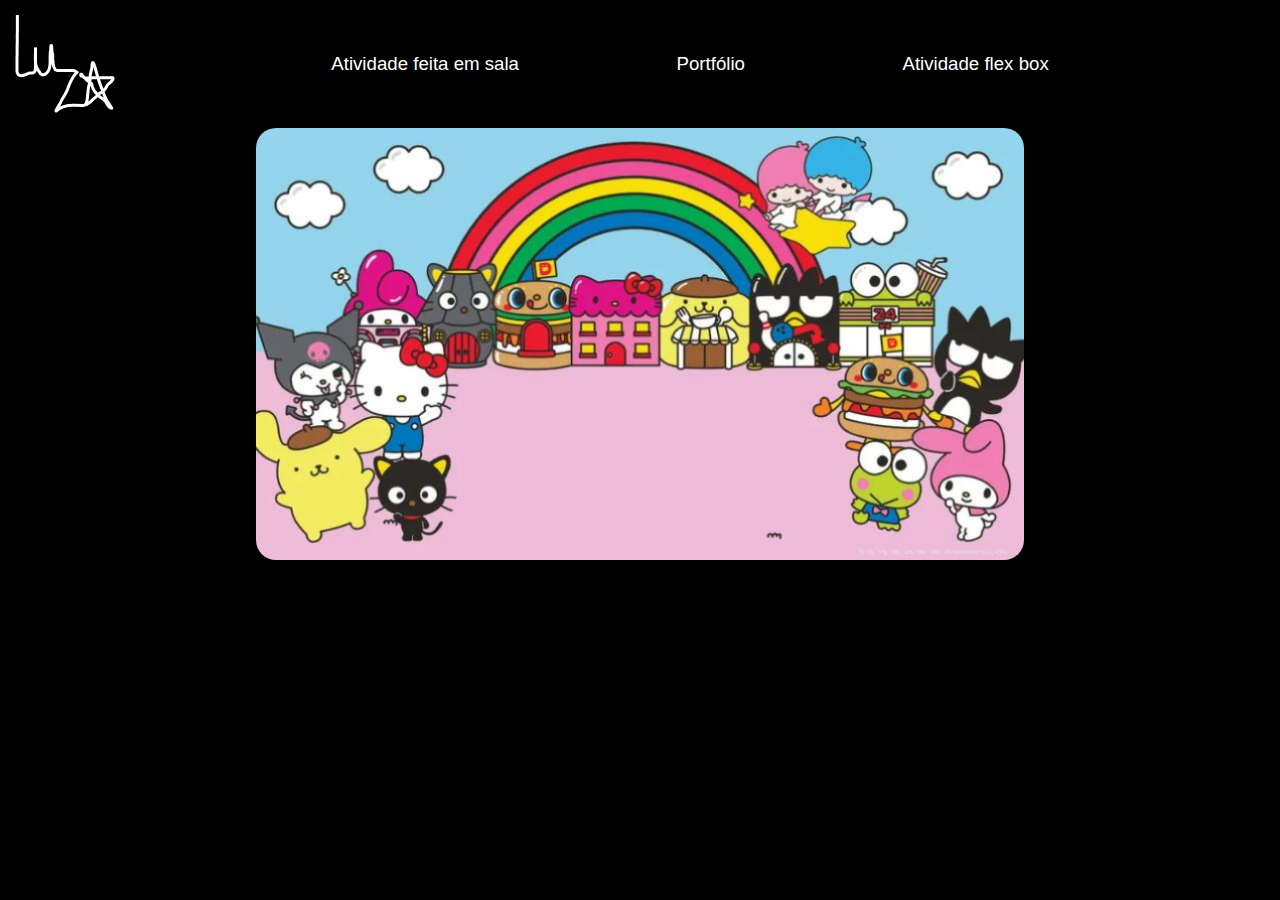
<file: index.html>
<!DOCTYPE html>
<html lang="pt-br">

<head>
    <meta charset="UTF-8">
    <meta name="viewport" content="width=device-width, initial-scale=1.0">
    <link rel="stylesheet" href="reset.css">
    <link rel="stylesheet" href="style.css">
    <title>Hospedeiro</title>
</head>

<body>
    <header>
        <img src="assinatura.png" alt="Minha assinatura">
        <ul>
            <li><a href="https://luzzzmiranda.github.io/frontend_2bimestre/culinariaVegana/" target="_blank">Atividade
                    feita
                    em sala</a></li>
            <li><a href="https://luzzzmiranda.github.io/frontend_2bimestre/portfolio/" target="_blank">Portfólio</a>
            </li>
            <li><a href="https://luzzzmiranda.github.io/frontend_2bimestre/flexbox/" target="_blank">Atividade flex
                    box</a>
            </li>
        </ul>
    </header>
    <img id="fundo" src="background.png" alt="imgFundo">
</body>

</html>
</file>
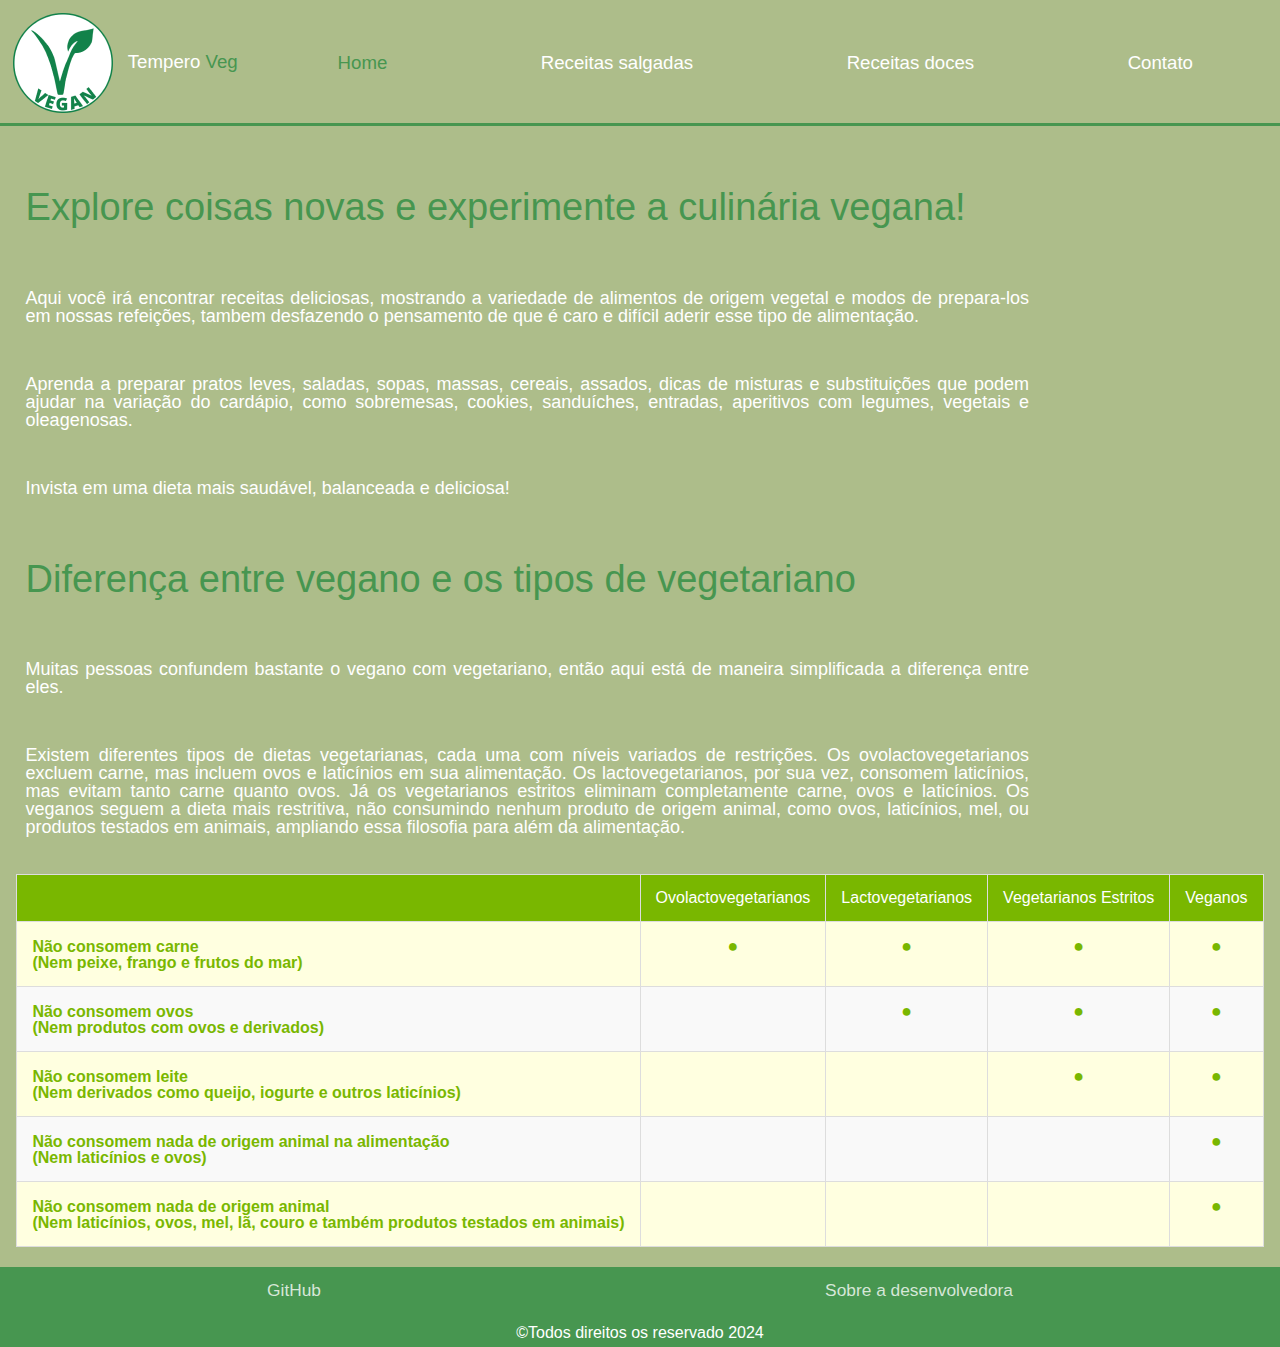
<file: culinariaVegana/index.html>
<!DOCTYPE html>
<html lang="pt-br">

<head>
    <meta charset="UTF-8">
    <meta name="viewport" content="width=device-width, initial-scale=1.0">
    <title>Tempero Veg</title>
    <link rel="icon" href="img/logo.png">
    <link rel="stylesheet" href="https://cdn.jsdelivr.net/npm/bootstrap-icons@1.11.3/font/bootstrap-icons.min.css">
    <link rel="stylesheet" href="css/reset.css">
    <link rel="stylesheet" href="css/cssheader.css">
    <link rel="stylesheet" href="css/cssmain.css">
    <link rel="stylesheet" href="css/cssfooter.css">
</head>

<body>
    <header class="header-bonito">
        <div class="div-logo-com-nome">
            <img src="img/logo.png" alt="Logo Tempero Veg">
            <h1>Tempero <span>Veg</span></h1>
        </div>
        <nav>
            <ul class="ul-nav-header">
                <li class="li-nav-header"><a href="index.html" class="ancora-header"><button
                            class="botao-ancora" id="aberto">Home</button></a></li>
                <li class="li-nav-header"><a href="receitas-salgadas.html" class="ancora-header"><button
                            class="botao-ancora">Receitas salgadas</button></a></li>
                <li class="li-nav-header"><a href="receitas-doce.html" class="ancora-header"><button
                            class="botao-ancora">Receitas doces</button></a></li>
                <li class="li-nav-header"><a href="contato.html" class="ancora-header"><button
                            class="botao-ancora">Contato</button></a></li>
            </ul>
        </nav>
    </header>
    <main>
        <section class="conteudo" id="home">
            <h2>Explore coisas novas e experimente a culinária vegana!</h2>
            <p>Aqui você irá encontrar receitas deliciosas, mostrando a variedade de alimentos de origem vegetal e modos
                de prepara-los em nossas refeições, tambem desfazendo o pensamento de que é caro e difícil aderir esse
                tipo de alimentação.</p>
            <p>
                Aprenda a preparar pratos leves, saladas, sopas, massas, cereais, assados, dicas de misturas e
                substituições que podem ajudar na variação do cardápio, como sobremesas, cookies, sanduíches, entradas,
                aperitivos com legumes, vegetais e oleagenosas.
            </p>
            <h3>Invista em uma dieta mais saudável, balanceada e deliciosa!</h3>

            <h2>Diferença entre vegano e os tipos de vegetariano</h2>
            <p>Muitas pessoas confundem bastante o vegano com vegetariano, então aqui está de maneira simplificada a diferença entre eles.</p>
            <p>Existem diferentes tipos de dietas vegetarianas, cada uma com níveis variados de restrições. Os ovolactovegetarianos excluem carne, mas incluem ovos e laticínios em sua alimentação. Os lactovegetarianos, por sua vez, consomem laticínios, mas evitam tanto carne quanto ovos. Já os vegetarianos estritos eliminam completamente carne, ovos e laticínios. Os veganos seguem a dieta mais restritiva, não consumindo nenhum produto de origem animal, como ovos, laticínios, mel, ou produtos testados em animais, ampliando essa filosofia para além da alimentação.</p><br>
        </section>
        <table>
            <thead>
                <tr>
                    <th></th>
                    <th>Ovolactovegetarianos</th>
                    <th>Lactovegetarianos</th>
                    <th>Vegetarianos Estritos</th>
                    <th>Veganos</th>
                </tr>
            </thead>
            <tbody>
                <tr>
                    <td>Não consomem carne<br>(Nem peixe, frango e frutos do mar)</td>
                    <td>●</td>
                    <td>●</td>
                    <td>●</td>
                    <td>●</td>
                </tr>
                <tr>
                    <td>Não consomem ovos<br>(Nem produtos com ovos e derivados)</td>
                    <td></td>
                    <td>●</td>
                    <td>●</td>
                    <td>●</td>
                </tr>
                <tr>
                    <td>Não consomem leite<br>(Nem derivados como queijo, iogurte e outros laticínios)</td>
                    <td></td>
                    <td></td>
                    <td>●</td>
                    <td>●</td>
                </tr>
                <tr>
                    <td>Não consomem nada de origem animal na alimentação<br>(Nem laticínios e ovos)</td>
                    <td></td>
                    <td></td>
                    <td></td>
                    <td>●</td>
                </tr>
                <tr>
                    <td>Não consomem nada de origem animal<br>(Nem laticínios, ovos, mel, lã, couro e também produtos
                        testados em animais)</td>
                    <td></td>
                    <td></td>
                    <td></td>
                    <td>●</td>
                </tr>
            </tbody>
        </table>
    </main>
    <footer class="footer-bonito">
        <ul class="ul-footer">
            <li class="li-footer">
                <a class="ancora-footer" href="https://github.com/luzzzmiranda">GitHub</a>
            </li>
            <li class="li-footer">
                <a class="ancora-footer" href="https://luzzzmiranda.github.io/frontend_2bimestre/portfolio">Sobre a
                    desenvolvedora</a>
            </li>
        </ul>
        <h3>&copy;Todos direitos os reservado 2024</h3>
    </footer>
</body>

</html>
</file>
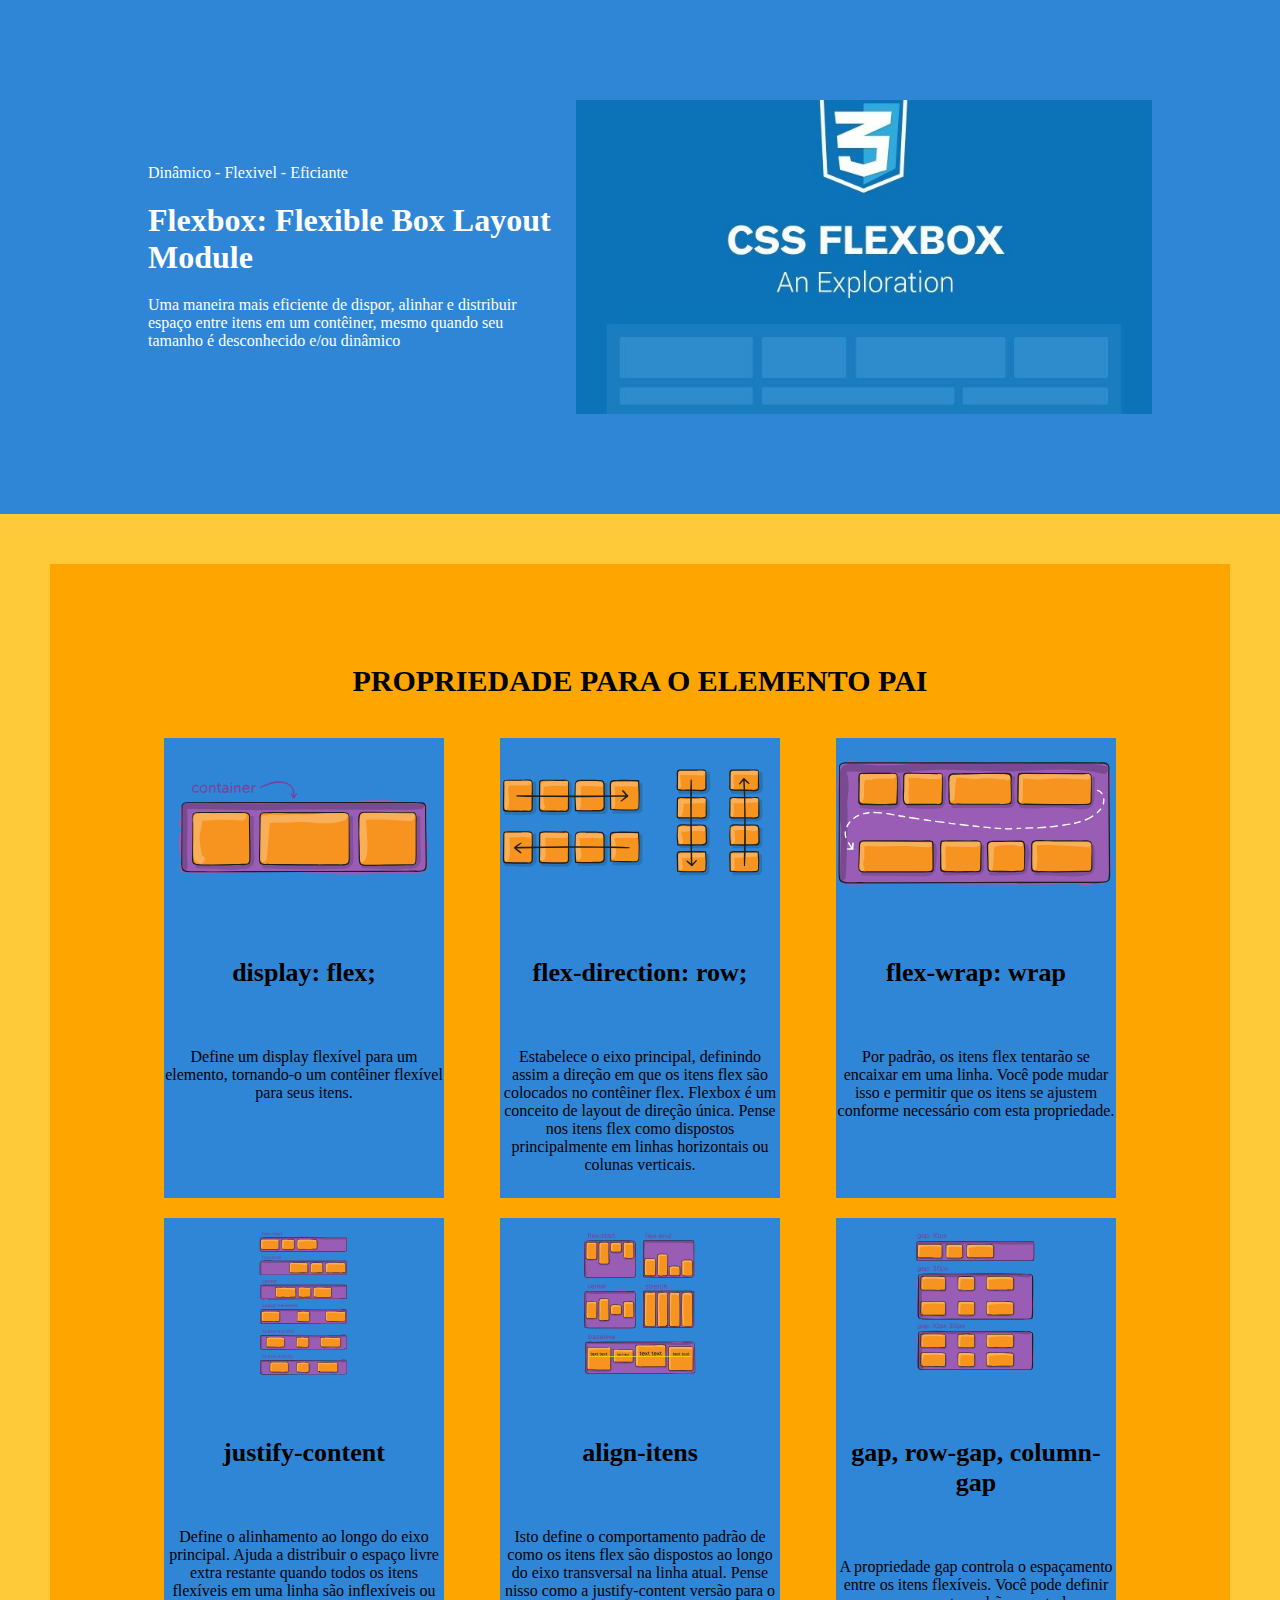
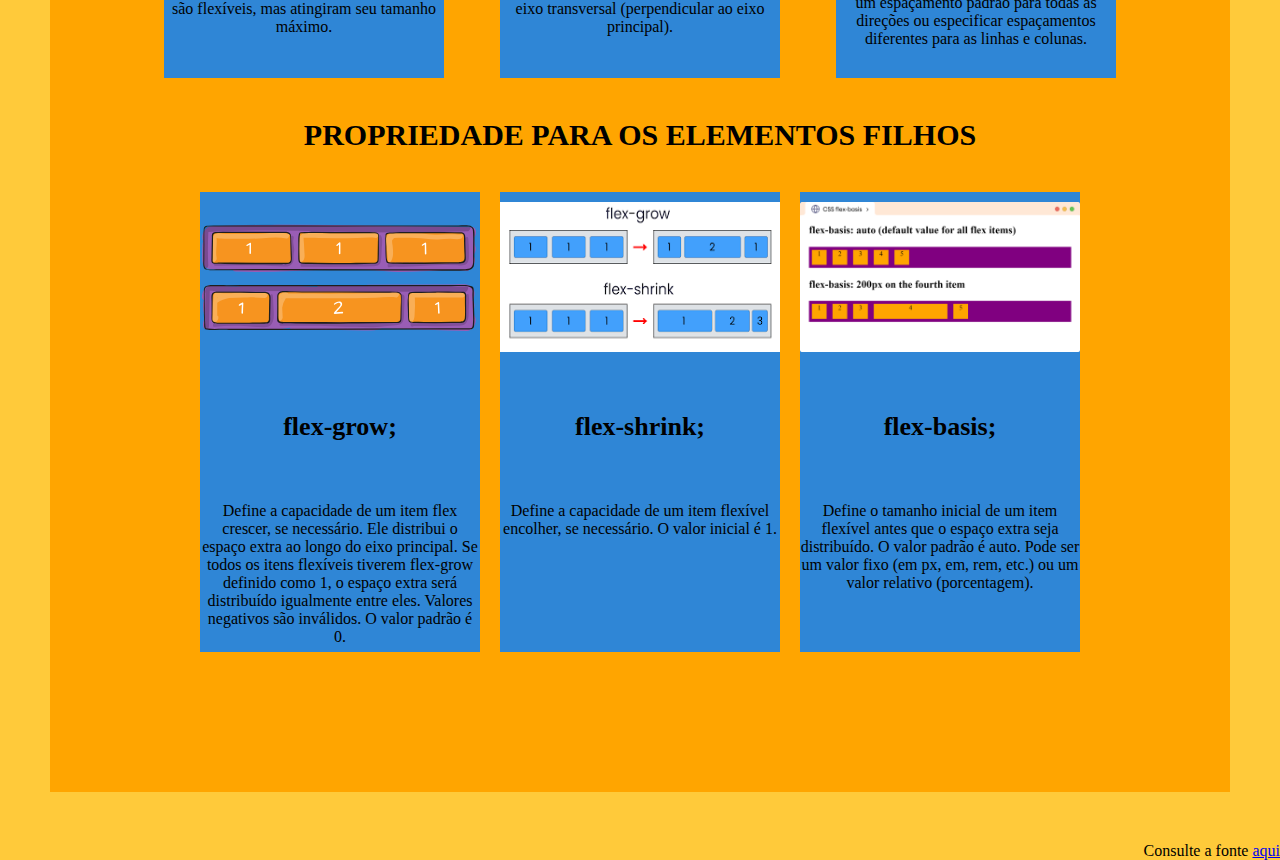
<file: flexbox/index.html>
<!DOCTYPE html>
<html lang="pt-br">

<head>
    <meta charset="UTF-8">
    <meta name="viewport" content="width=device-width, initial-scale=1.0">
    <meta name="robots" content="noindex, nofollow">
    <title>Flexbox</title>
    <link rel="stylesheet" href="css/styles.css">
</head>

<body>
    <div class="secao-banner">
        <div class="container-banner">
            <div class="container-texto">
                <p>Dinâmico - Flexivel - Eficiante</p>
                <h1>Flexbox: Flexible Box Layout Module</h1>
                <p>
                    Uma maneira mais eficiente de dispor, alinhar e distribuir espaço entre itens em um contêiner, mesmo
                    quando seu tamanho é desconhecido e/ou dinâmico
                </p>
            </div>
            <div class="container-banner-imagem">
                <img src="img/imagem-banner.jpeg" />
            </div>
        </div>
    </div>

    <div class="secao-cards">
        <div class="container-subtitulo">
            <h2>Propriedade para o elemento pai</h2>
        </div>
        <div class="container-cards-pais">
            <div class="card">
                <div class="container-card-imagem {"><img src="img/01-container.svg"></div>
                <div class="card-info">
                    <h3>display: flex;</h3>
                    <p>
                        Define um display flexível para um elemento, tornando-o um contêiner flexível para seus itens.
                    </p>
                </div>
            </div>
            <div class="card">
                <div class="container-card-imagem"><img src="img/02-container.svg"></div>
                <div class="card-info">
                    <h3>flex-direction: row;</h3>
                    <p>
                        Estabelece o eixo principal, definindo assim a direção em que os itens flex são colocados no contêiner flex. Flexbox é um conceito de layout de direção única. Pense nos itens flex como dispostos principalmente em linhas horizontais ou colunas verticais.
                    </p>
                </div>
            </div>
            <div class="card">
                <div class="container-card-imagem"><img src="img/04-container.svg"></div>
                <div class="card-info">
                    <h3>flex-wrap: wrap</h3>
                    <p>
                        Por padrão, os itens flex tentarão se encaixar em uma linha. Você pode mudar isso e permitir que os itens se ajustem conforme necessário com esta propriedade.
                    </p>
                </div>
            </div>
            <div class="card">
                <div class="container-card-imagem"><img src="img/05-container.svg"></div>
                <div class="card-info">
                    <h3>justify-content</h3>
                    <p>
                        Define o alinhamento ao longo do eixo principal. Ajuda a distribuir o espaço livre extra restante quando todos os itens flexíveis em uma linha são inflexíveis ou são flexíveis, mas atingiram seu tamanho máximo.
                    </p>
                </div>
            </div>
            <div class="card">
                <div class="container-card-imagem"><img src="img/06-container.svg"></div>
                <div class="card-info">
                    <h3>align-itens</h3>
                    <p>
                        Isto define o comportamento padrão de como os itens flex são dispostos ao longo do eixo transversal na linha atual. Pense nisso como a justify-content versão para o eixo transversal (perpendicular ao eixo principal).
                    </p>
                </div>
            </div>
            <div class="card">
                <div class="container-card-imagem"><img src="img/07-container.svg"></div>
                <div class="card-info">
                    <h3>gap, row-gap, column-gap</h3>
                    <p>
                        A propriedade gap controla o espaçamento entre os itens flexíveis. Você pode definir um espaçamento padrão para todas as direções ou especificar espaçamentos diferentes para as linhas e colunas.
                    </p>
                </div>
            </div>
        </div>
        <div class="container-subtitulo">
            <h2>Propriedade para os elementos filhos</h2>
        </div>
        <div class="container-cards-filhos">
            <div class="card">
                <div class="container-card-imagem {"><img src="img/08-container.svg"></div>
                <div class="card-info">
                    <h3>flex-grow;</h3>
                    <p>
                        Define a capacidade de um item flex crescer, se necessário. Ele distribui o espaço extra ao longo do eixo principal. Se todos os itens flexíveis tiverem flex-grow definido como 1, o espaço extra será distribuído igualmente entre eles. Valores negativos são inválidos. O valor padrão é 0.
                    </p>
                </div>
            </div>
            <div class="card">
                <div class="container-card-imagem {"><img src="img/09-container.png"></div>
                <div class="card-info">
                    <h3>flex-shrink;</h3>
                    <p>
                        Define a capacidade de um item flexível encolher, se necessário. O valor inicial é 1.
                    </p>
                </div>
            </div>

            <div class="card">
                <div class="container-card-imagem {"><img src="img/10-container.png"></div>
                <div class="card-info">
                    <h3>flex-basis;</h3>
                    <p>
                        Define o tamanho inicial de um item flexível antes que o espaço extra seja distribuído. O valor padrão é auto. Pode ser um valor fixo (em px, em, rem, etc.) ou um valor relativo (porcentagem).
                    </p>
                </div>
            </div>
        </div>
    </div>
    <p id="fonte">Consulte a fonte <a href="https://css-tricks.com/snippets/css/a-guide-to-flexbox/"
            target="_blank">aqui</a></p>
</body>

</html>
</file>
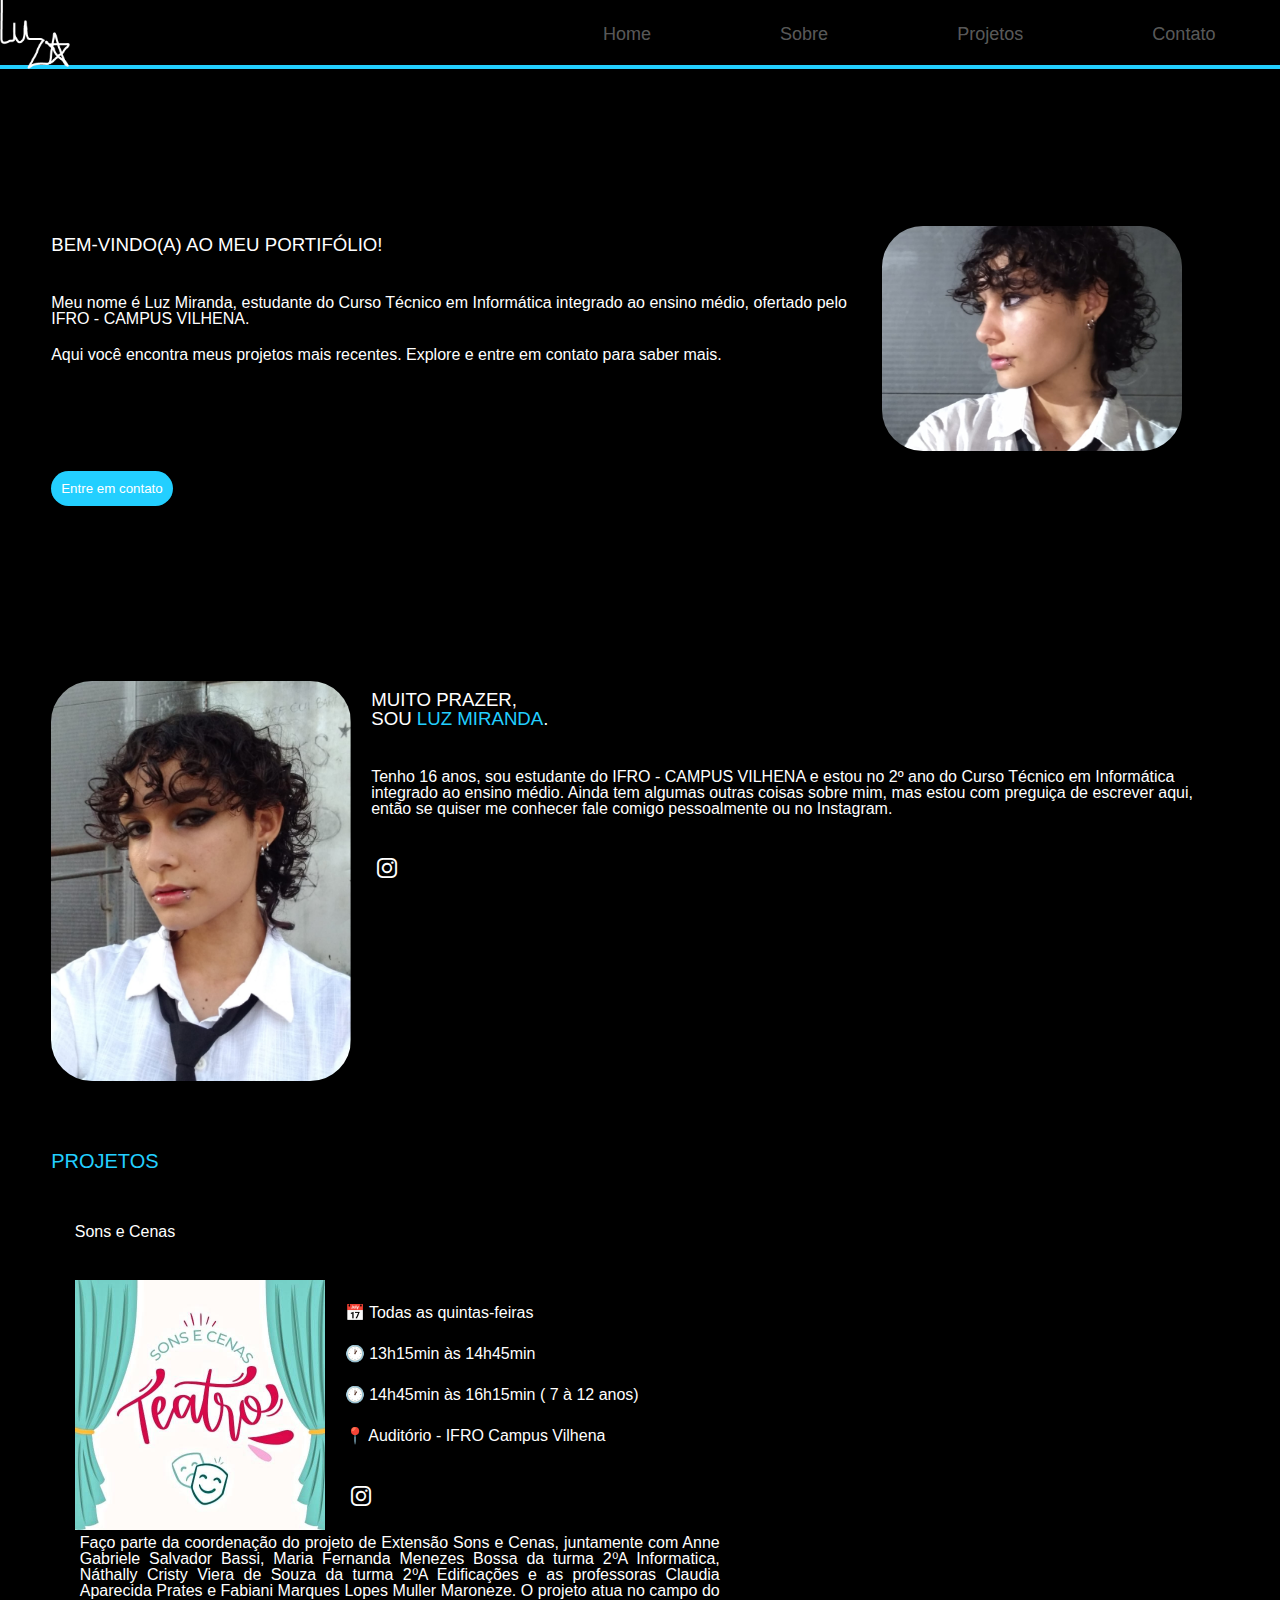
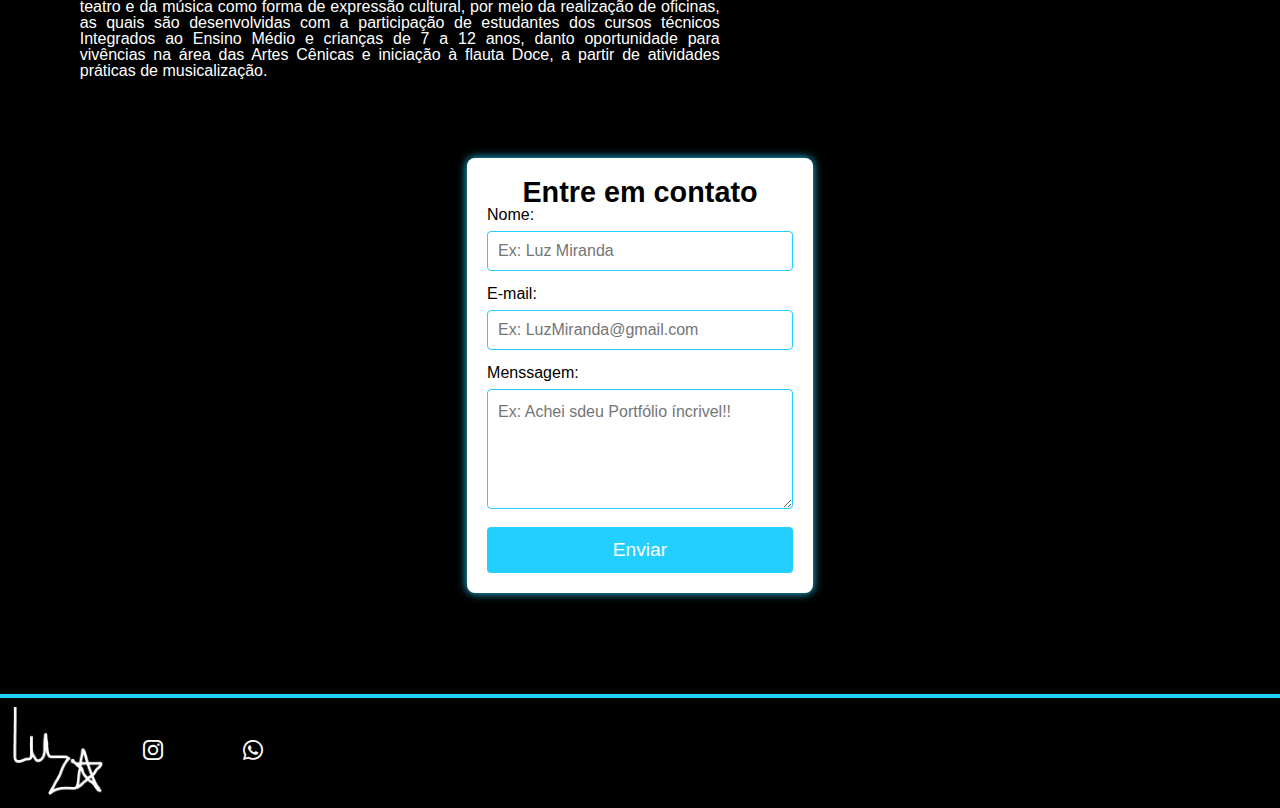
<file: portfolio/index.html>
<!DOCTYPE html>
<html lang="pt-br">

<head>
    <meta charset="UTF-8">
    <meta name="viewport" content="width=device-width, initial-scale=1.0">
    <title>Portfólio</title>
    <link rel="stylesheet" href="https://cdn.jsdelivr.net/npm/bootstrap-icons@1.11.3/font/bootstrap-icons.min.css">
    <link rel="icon" href="img/assinatura.png">
    <link rel="stylesheet" href="css/reset.css">
    <link rel="stylesheet" href="css/cssFooter.css">
    <link rel="stylesheet" href="css/cssHeader.css">
    <link rel="stylesheet" href="css/cssMain.css">
</head>

<body>
    <header>
        <div class="header-desktop">
            <div class="logo-menu-header">
                <img id="img-header" src="img/assinatura.png" alt="Minha assinatura">
                <div class="menu-mobile-icon">
                    <button onclick="showMenu()"><i class="bi bi-list"></i></button>
                </div>
            </div>
            <nav id="menu-no-mobile">
                <ul class="ul-header">
                    <li class="li-header"><a href="#home" class="ancora-header"><button
                                class="button-header">Home</button></a></li>
                    <li class="li-header"><a href="#sobre" class="ancora-header"><button
                                class="button-header">Sobre</button></a></li>
                    <li class="li-header"><a href="#projetos" class="ancora-header"><button
                                class="button-header">Projetos</button></a></li>
                    <li class="li-header"><a href="#contato" class="ancora-header"><button
                                class="button-header">Contato</button></a></li>
                </ul>
            </nav>

            <nav class="menu-mobile">
                <ul class="ul-header">
                    <li class="li-header"><a href="#home" class="ancora-header"><button
                                class="button-header">Home</button></a></li>
                    <li class="li-header"><a href="#sobre" class="ancora-header"><button
                                class="button-header">Sobre</button></a></li>
                    <li class="li-header"><a href="#projetos" class="ancora-header"><button
                                class="button-header">Projetos</button></a></li>
                    <li class="li-header"><a href="#contato" class="ancora-header"><button
                                class="button-header">Contato</button></a></li>
                </ul>
            </nav>
        </div>
    </header>
    <main>
        <section id="home" class="conteudo">
            <div>
                <div>
                    <h2>BEM-VINDO(A) AO MEU PORTIFÓLIO!</h2>
                    <p>Meu nome é Luz Miranda, estudante do Curso Técnico em Informática integrado ao ensino médio,
                        ofertado
                        pelo IFRO - CAMPUS VILHENA.</p>
                    <p>
                        Aqui você encontra meus projetos mais recentes. Explore e entre em contato para saber mais.
                    </p>
                </div>
                <img src="img/foto-home.png" alt="Foto da desenvolvedora home">
            </div>
            <a href="#contato"><button>Entre em contato</button></a>

        </section>
        <section id="sobre" class="conteudo">
            <img src="img/foto-sobre.png" alt="Foto da section sobre ">
            <div>
                <h2>MUITO PRAZER, <br>SOU <span>LUZ MIRANDA</span>.</h2>
                <p>Tenho 16 anos, sou estudante do IFRO - CAMPUS VILHENA e estou no 2º ano do Curso Técnico em
                    Informática
                    integrado ao ensino médio. Ainda tem algumas outras coisas sobre mim, mas estou com preguiça de
                    escrever
                    aqui, então se quiser me conhecer fale comigo pessoalmente ou no Instagram.</p>
                <a href="https://www.instagram.com/_luzzzmiranda?igsh=Zmt0bHRxNnFhOGMy" target="_blank"><button><i
                            class="bi bi-instagram"></i></button></a>
            </div>
        </section>
        <section id="projetos" class="conteudo">
            <h2>Projetos</h2>
            <div class="card">
                <h3>Sons e Cenas</h3>
                <div class="conteudo-card">
                    <img src="img/imagem-sons-cenas.png" alt="Logo do projeto sons e cenas">
                    <div>
                        <div>
                            <p>📅 Todas as quintas-feiras</p>
                            <p>🕐 13h15min às 14h45min</p>
                            <p>🕐 14h45min às 16h15min ( 7 à 12 anos)</p>
                            <p>📍 Auditório - IFRO Campus Vilhena</p>
                        </div>
                        <a href="https://www.instagram.com/ifrosonsecenas__?igsh=YXgwb2IzN21lc2ph"
                            target="_blank"><button><i class="bi bi-instagram"></i></button></a>
                    </div>
                </div>
                <p>Faço parte da coordenação do projeto de Extensão Sons e Cenas, juntamente com Anne Gabriele Salvador Bassi, Maria Fernanda Menezes Bossa da turma 2⁰A Informatica, Náthally Cristy Viera de Souza da turma 2⁰A Edificações e as professoras Claudia Aparecida Prates e Fabiani Marques Lopes Muller Maroneze. O projeto atua no campo do teatro e da música como 
                    forma de expressão cultural, por meio da realização de oficinas, as quais são desenvolvidas com 
                    a participação de estudantes dos cursos técnicos Integrados ao Ensino Médio e crianças de 7 a 
                    12 anos, danto oportunidade para vivências na área das Artes Cênicas e iniciação à flauta Doce, a 
                    partir de atividades práticas de musicalização.</p>
            </div>
        </section>
        <section id="contato" class="conteudo">
            <h2>Entre em contato</h2>
            <form action="#">
                <label for="nome">Nome:</label>
                <input type="text" name="nome" id="nome" required placeholder="Ex: Luz Miranda">
                <label for="email">E-mail:</label>
                <input type="email" name="email" id="email" required placeholder="Ex: LuzMiranda@gmail.com">
                <label for="menssagem">Menssagem:</label>
                <textarea name="menssagem" id="menssagem" required
                    placeholder="Ex: Achei sdeu Portfólio íncrivel!!"></textarea>
                <button type="submit" data-button>Enviar</button>
            </form>
        </section>
    </main>
    <footer>
        <img src="img/assinatura.png" alt="Logo pessoal">
        <ul>
            <li><a href="https://www.instagram.com/_luzzzmiranda?igsh=Zmt0bHRxNnFhOGMy" target="_blank"><i
                        class="bi bi-instagram"></i></a></li>

            <li><a href="#" target="_blank"><i class="bi bi-whatsapp"></i></a></li>
        </ul>
    </footer>
    <script src="script.js"></script>
</body>

</html>
</file>
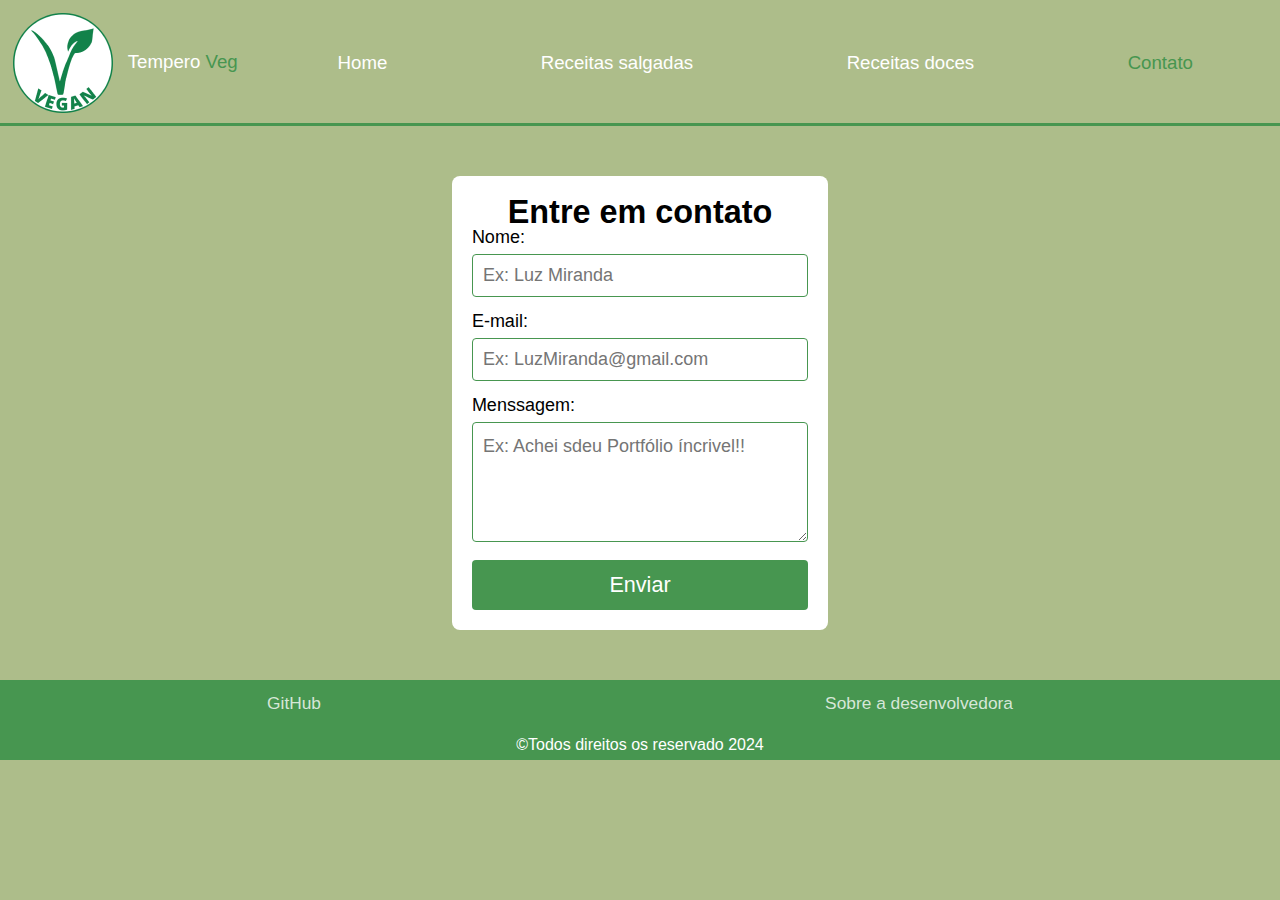
<file: culinariaVegana/contato.html>
<!DOCTYPE html>
<html lang="pt-br">
<head>
    <meta charset="UTF-8">
    <meta name="viewport" content="width=device-width, initial-scale=1.0">
    <title>Tempero Veg</title>
    <link rel="icon" href="img/logo.png">
    <link rel="stylesheet" href="https://cdn.jsdelivr.net/npm/bootstrap-icons@1.11.3/font/bootstrap-icons.min.css">
    <link rel="stylesheet" href="css/reset.css">
    <link rel="stylesheet" href="css/cssheader.css">
    <link rel="stylesheet" href="css/cssmain.css">
    <link rel="stylesheet" href="css/cssfooter.css">
</head>
<body>
    <header class="header-bonito">
        <div class="div-logo-com-nome">
            <img src="img/logo.png" alt="Logo Tempero Veg">
            <h1>Tempero <span>Veg</span></h1>
        </div>
        <nav>
            <ul class="ul-nav-header">
                <li class="li-nav-header"><a href="index.html" class="ancora-header"><button class="botao-ancora">Home</button></a></li>
                <li class="li-nav-header"><a href="receitas-salgadas.html" class="ancora-header"><button class="botao-ancora">Receitas salgadas</button></a></li>
                <li class="li-nav-header"><a href="receitas-doce.html" class="ancora-header"><button class="botao-ancora">Receitas doces</button></a></li>
                <li class="li-nav-header"><a href="contato.html" class="ancora-header"><button class="botao-ancora" id="aberto">Contato</button></a></li>
            </ul>
        </nav>
    </header>
    <main>
        <section id="contato" class="conteudo">
            <h2>Entre em contato</h2>
            <form action="#">
                <label for="nome">Nome:</label>
                <input type="text" name="nome" id="nome" required placeholder="Ex: Luz Miranda">
                <label for="email">E-mail:</label>
                <input type="email" name="email" id="email" required placeholder="Ex: LuzMiranda@gmail.com">
                <label for="menssagem">Menssagem:</label>
                <textarea name="menssagem" id="menssagem" required
                    placeholder="Ex: Achei sdeu Portfólio íncrivel!!"></textarea>
                <button type="submit" data-button>Enviar</button>
            </form>
        </section>
    </main>
    <footer class="footer-bonito">
        <ul class="ul-footer">
            <li class="li-footer">
                <a class="ancora-footer" href="https://github.com/luzzzmiranda">GitHub</a>
            </li>
            <li class="li-footer">
                <a class="ancora-footer" href="https://luzzzmiranda.github.io/frontend_2bimestre/portfolio">Sobre a desenvolvedora</a>
            </li>
        </ul>
        <h3>&copy;Todos direitos os reservado 2024</h3>
    </footer>
</body>
</html>
</file>
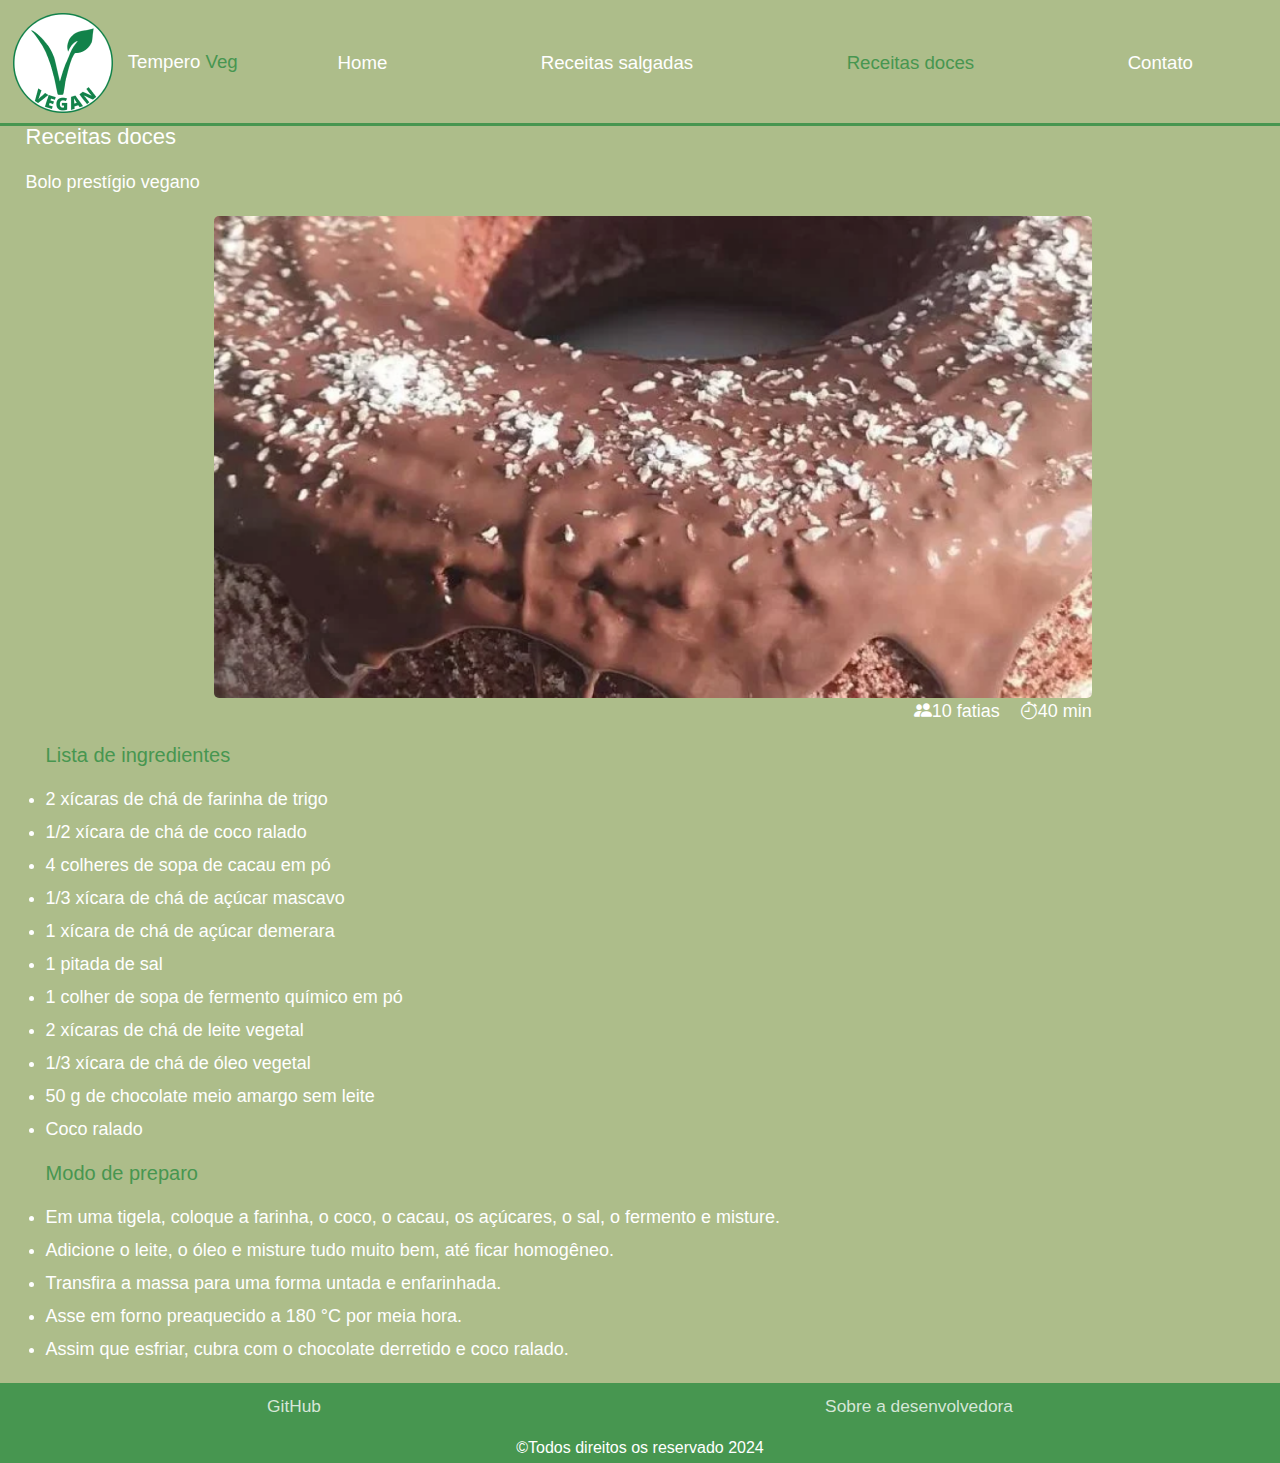
<file: culinariaVegana/receitas-doce.html>
<!DOCTYPE html>
<html lang="pt-br">

<head>
    <meta charset="UTF-8">
    <meta name="viewport" content="width=device-width, initial-scale=1.0">
    <title>Tempero Veg</title>
    <link rel="icon" href="img/logo.png">
    <link rel="stylesheet" href="https://cdn.jsdelivr.net/npm/bootstrap-icons@1.11.3/font/bootstrap-icons.min.css">
    <link rel="stylesheet" href="css/reset.css">
    <link rel="stylesheet" href="css/cssheader.css">
    <link rel="stylesheet" href="css/cssmain.css">
    <link rel="stylesheet" href="css/cssfooter.css">
</head>

<body>
    <header class="header-bonito">
        <div class="div-logo-com-nome">
            <img src="img/logo.png" alt="Logo Tempero Veg">
            <h1>Tempero <span>Veg</span></h1>
        </div>
        <nav>
            <ul class="ul-nav-header">
                <li class="li-nav-header"><a href="index.html" class="ancora-header"><button
                            class="botao-ancora">Home</button></a></li>
                <li class="li-nav-header"><a href="receitas-salgadas.html" class="ancora-header"><button
                            class="botao-ancora">Receitas salgadas</button></a></li>
                <li class="li-nav-header"><a href="receitas-doce.html" class="ancora-header"><button
                            class="botao-ancora" id="aberto">Receitas doces</button></a></li>
                <li class="li-nav-header"><a href="contato.html" class="ancora-header"><button
                            class="botao-ancora">Contato</button></a></li>
            </ul>
        </nav>
    </header>
    <main>
        <section class="conteudo" id="receitasdoce">
            <h2>Receitas doces</h2>
            <h3>Bolo prestígio vegano</h3>
            <div class="receita-img">
                <img src="img/bolo-prestigio-vegano.png" alt="Imagem prestígio vegano">
                <p><i class="bi bi-people-fill">10 fatias</i><i class="bi bi-stopwatch">40 min</i></p>
            </div>

            <ul class="ingredientes">
                <h3>Lista de ingredientes</h3>
                <li>2 xícaras de chá de farinha de trigo</li>
                <li>1/2 xícara de chá de coco ralado</li>
                <li>4 colheres de sopa de cacau em pó</li>
                <li>1/3 xícara de chá de açúcar mascavo</li>
                <li>1 xícara de chá de açúcar demerara</li>
                <li>1 pitada de sal</li>
                <li>1 colher de sopa de fermento químico em pó</li>
                <li>2 xícaras de chá de leite vegetal</li>
                <li>1/3 xícara de chá de óleo vegetal</li>
                <li>50 g de chocolate meio amargo sem leite</li>
                <li>Coco ralado</li>

            </ul>
            <ul class="preparo">
                <h3>Modo de preparo</h3>
                <li>Em uma tigela, coloque a farinha, o coco, o cacau, os açúcares, o sal, o fermento e misture.</li>
                <li>Adicione o leite, o óleo e misture tudo muito bem, até ficar homogêneo.</li>
                <li>Transfira a massa para uma forma untada e enfarinhada.</li>
                <li>Asse em forno preaquecido a 180 °C por meia hora.</li>
                <li>Assim que esfriar, cubra com o chocolate derretido e coco ralado.</li>
            </ul>
        </section>
    </main>
    <footer class="footer-bonito">
        <ul class="ul-footer">
            <li class="li-footer">
                <a class="ancora-footer" href="https://github.com/luzzzmiranda">GitHub</a>
            </li>
            <li class="li-footer">
                <a class="ancora-footer" href="https://luzzzmiranda.github.io/frontend_2bimestre/portfolio">Sobre a
                    desenvolvedora</a>
            </li>
        </ul>
        <h3>&copy;Todos direitos os reservado 2024</h3>
    </footer>
</body>

</html>
</file>
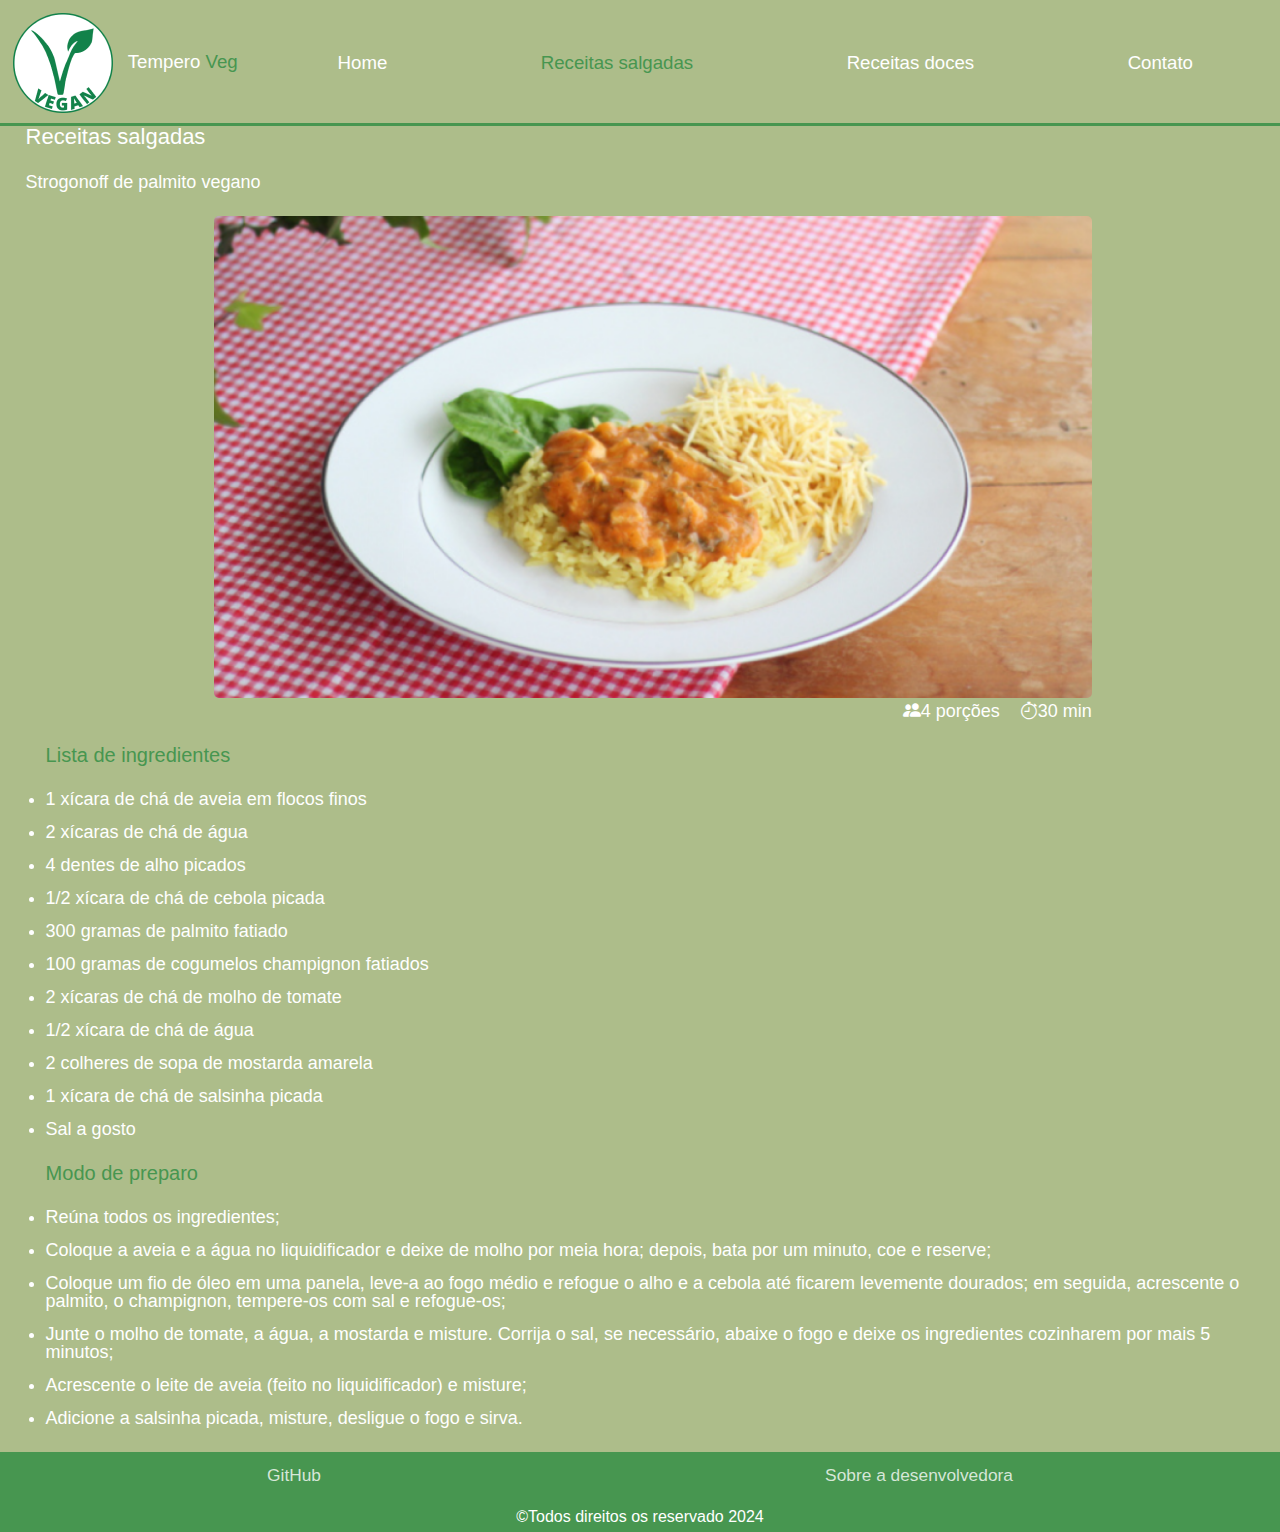
<file: culinariaVegana/receitas-salgadas.html>
<!DOCTYPE html>
<html lang="pt-br">
<head>
    <meta charset="UTF-8">
    <meta name="viewport" content="width=device-width, initial-scale=1.0">
    <title>Tempero Veg</title>
    <link rel="icon" href="img/logo.png">
    <link rel="stylesheet" href="https://cdn.jsdelivr.net/npm/bootstrap-icons@1.11.3/font/bootstrap-icons.min.css">
    <link rel="stylesheet" href="css/reset.css">
    <link rel="stylesheet" href="css/cssheader.css">
    <link rel="stylesheet" href="css/cssmain.css">
    <link rel="stylesheet" href="css/cssfooter.css">
</head>
<body>
    <header class="header-bonito">
        <div class="div-logo-com-nome">
            <img src="img/logo.png" alt="Logo Tempero Veg">
            <h1>Tempero <span>Veg</span></h1>
        </div>
        <nav>
            <ul class="ul-nav-header">
                <li class="li-nav-header"><a href="index.html" class="ancora-header"><button class="botao-ancora">Home</button></a></li>
                <li class="li-nav-header"><a href="receitas-salgadas.html" class="ancora-header"><button class="botao-ancora" id="aberto">Receitas salgadas</button></a></li>
                <li class="li-nav-header"><a href="receitas-doce.html" class="ancora-header"><button class="botao-ancora">Receitas doces</button></a></li>
                <li class="li-nav-header"><a href="contato.html" class="ancora-header"><button class="botao-ancora">Contato</button></a></li>
            </ul>
        </nav>
    </header>
    <main>
        <section class="conteudo" id="receitas-salgada">
            <h2>Receitas salgadas</h2>
            <h3>Strogonoff de palmito vegano</h3>
            <div class="receita-img">
                <img src="img/strogonoff-de-palmito-vegano.png" alt="Imagem do strogonoff-de-palmito-vegano">
                <p><i class="bi bi-people-fill">4 porções</i><i class="bi bi-stopwatch">30 min</i></p>
            </div>
            
            <ul class="ingredientes">
                <h3>Lista de ingredientes</h3>
                <li>1 xícara de chá de aveia em flocos finos</li>
                <li>2 xícaras de chá de água</li>
                <li>4 dentes de alho picados</li>
                <li>1/2 xícara de chá de cebola picada</li>
                <li>300 gramas de palmito fatiado</li>
                <li>100 gramas de cogumelos champignon fatiados</li>
                <li>2 xícaras de chá de molho de tomate</li>
                <li>1/2 xícara de chá de água</li>
                <li>2 colheres de sopa de mostarda amarela</li>
                <li>1 xícara de chá de salsinha picada</li>
                <li>Sal a gosto</li>
            </ul>
            <ul class="preparo">
                <h3>Modo de preparo</h3>
                <li>Reúna todos os ingredientes;</li>
                <li>Coloque a aveia e a água no liquidificador e deixe de molho por meia hora; depois, bata por um minuto, coe e reserve;</li>
                <li>Coloque um fio de óleo em uma panela, leve-a ao fogo médio e refogue o alho e a cebola até ficarem levemente dourados; em seguida, acrescente o palmito, o champignon, tempere-os com sal e refogue-os;</li>
                <li>Junte o molho de tomate, a água, a mostarda e misture. Corrija o sal, se necessário, abaixe o fogo e deixe os ingredientes cozinharem por mais 5 minutos;</li>
                <li>Acrescente o leite de aveia (feito no liquidificador) e misture;</li>
                <li>Adicione a salsinha picada, misture, desligue o fogo e sirva.</li>
            </ul>
        </section>
    </main>
    <footer class="footer-bonito">
        <ul class="ul-footer">
            <li class="li-footer">
                <a class="ancora-footer" href="https://github.com/luzzzmiranda">GitHub</a>
            </li>
            <li class="li-footer">
                <a class="ancora-footer" href="https://luzzzmiranda.github.io/frontend_2bimestre/portfolio">Sobre a desenvolvedora</a>
            </li>
        </ul>
        <h3>&copy;Todos direitos os reservado 2024</h3>
    </footer>
</body>
</html>
</file>
<file: style.css>
body{
    background-color: black;
    display: flex;
    flex-direction: column;
}

header{
    background-color: black;
    display: flex;
    align-items: center;
    padding: 15px;

}

#fundo{
    margin: auto;
    width: 60%;
    border-radius: 20px;
}

ul{
    margin: auto;
    display: flex;
    width: 70%;
    justify-content: space-around;
}

a{
    text-decoration: none;
    color: white;
    font-family: "Inter", sans-serif;
    font-size: 14pt;
}

@media screen  and (max-width: 800px){
    header{
        flex-direction: column;
    }
    ul{
        margin-top: 50px;
        flex-direction: column;
        text-align: center;
    }
    li{
        margin: 20px 0
    }
}
</file>
<file: culinariaVegana/css/cssheader.css>
:root{
    --cor-principal: #ADBD8A;
    --cor-detalhe: #479650;
    background-color: var(--cor-principal);
    color: white;
    font-family: "Inter", sans-serif;
}

.header-bonito{
    display: flex;
    align-items: center;
    box-shadow: inset 0px -3px 0px 0px var(--cor-detalhe);
}

.div-logo-com-nome{
    display: flex;
    align-items: center;
    padding: 1%;
    
}

.div-logo-com-nome>h1{
    font-size: 14pt;
    margin-left: 15px;
}

.div-logo-com-nome>h1>span{
    color: var(--cor-detalhe);
}

nav{
    flex-grow: 1;
    display: flex;
}

.ul-nav-header{
    display: flex;
    flex-grow: 1;
    justify-content: space-around;
    padding: 1%;
}

.li-nav-header{
    text-align: center;
}

.botao-ancora{
    background-color: transparent;
    border: none;
    color: white;
    font-size: 14pt;
    transition: all 0.2s;
}

.botao-ancora:hover{
    color: var(--cor-detalhe);
}

#aberto{
    color: var(--cor-detalhe);
}

@media screen and (max-width: 880px){
    .div-logo-com-nome{
        width: 98%;
        justify-content: space-between;
        box-shadow: inset 0px -3px 0px 0px var(--cor-detalhe);
    }
    .header-bonito{
        flex-direction: column;
    }

    .ul-nav-header{
        flex-direction: column;
        width: 60vw;
    }

    .li-nav-header{
        margin-top: 20px;
    }

}
</file>
<file: culinariaVegana/css/cssmain.css>
:root{
    --cor-principal: #ADBD8A;
    --cor-detalhe: #479650;
}

main{
    display: flex;
    flex-direction: column;
}

.conteudo{
    margin-left: 2%;
    font-size: 18px;
}
.conteudo>h2{
    font-size: 22px;
}

.ingredientes{
    list-style-type:disc;
    margin: 25px 20px;
}

.ingredientes>li{
    margin-top: 15px; 
}

.ingredientes>h3{
    color: var(--cor-detalhe);
    font-size: 20px
}

.preparo{
    list-style-type:disc;
    margin: 25px 20px;
}

.preparo>li{
    margin-top: 15px; 
}

.preparo>h3{
    color: var(--cor-detalhe);
    font-size: 20px
}


#home>h2{
    color: var(--cor-detalhe);
    font-size: 38px;
    margin: 5% 0;
}

#home>p{
    width: 80%;
    margin-top: 50px;
    text-align: justify;
}

#home>h3{
    margin-top: 50px;
}

.receita-img{
    width: 70%;
    text-align: center;
    margin: auto;
}
.receita-img>img{
    width: 100%;
    border-radius: 5px;
}

.receita-img>p>i{
    margin-left: 20px;
}

.receita-img>p{
    display: flex;
    justify-content: right;
}

table {
    border-collapse: collapse;
    margin: 20px auto;
    background-color: #fff;
}

thead {
    background-color: #79b700;
    color: white;
}

th, td {
    padding: 15px;
    text-align: center;
    border: 1px solid #ddd;
    font-size: 1rem;
}

tbody td:first-child {
    text-align: left;
    font-weight: bold;
    font-size: 1rem;
}

tbody tr:nth-child(even) {
    background-color: #f9f9f9;
}

tbody tr:nth-child(odd) {
    background-color: #ffffe0;
}

tbody td {
    color: #79b700;
    font-size: 18px;
}

tbody td:empty {
    color: #000;
}

/* Estilo geral para o formulário */
#contato {

    max-width: 400px;
    min-width: 200px;
    margin: 50px auto;
    padding: 20px;
    background-color: white;
    border-radius: 8px;
    box-shadow:0px 0px 10px var(--cor-secundaria);
}

/* Estilo para os títulos */
#contato h2 {
    text-align: center;
    color: #000000;
    font-weight: bolder;
    font-size: 1.8em;
}


/* Estilo para os rótulos (labels) */
#contato form label {
    display: block;
    font-size: 1em;
    color: black;
    margin-bottom: 8px;
}

/* Estilo para os campos de entrada (input e textarea) */
#contato form input,
#contato form textarea {
    width: 100%;
    padding: 10px;
    margin-bottom: 15px;
    border: 1px solid var(--cor-detalhe);
    border-radius: 4px;
    font-size: 1em;
    box-sizing: border-box;
}

#contato form textarea {
    min-height: 120px;
    resize: vertical;
    font-family: Arial, sans-serif;
    line-height: 1.5em;
}

/* Estilo do botão de envio */
#contato form button {
    width: 100%;
    padding: 12px;
    background-color: var(--cor-detalhe);
    color: white;
    font-size: 1.2em;
    border: none;
    border-radius: 4px;
    cursor: pointer;
    transition: background-color 0.3s ease;
}

#contato form button:hover {
    background-color: var(--cor-principal);
}

@media screen and (max-width:710px){
    table{
        display: none;
    }
}
</file>
<file: culinariaVegana/css/cssfooter.css>
:root{
    --cor-principal: #ADBD8A;
    --cor-detalhe: #479650;
    background-color: var(--cor-principal);
    color: white;
}

.footer-bonito{
    background-color: var(--cor-detalhe);
    padding: 15px;
    height: 50px;
    text-align: center;
}

.ul-footer{
    display: flex;
    justify-content: space-around;
    
}

.ancora-footer{
    text-decoration: none;
    color: rgba(255, 255, 255, 0.781);
    font-size: 13pt;
}

.ancora-footer:hover{
    color: white;
}

h3{
    margin: 25px 0;
}
</file>
<file: flexbox/css/styles.css>
:root {
    --cor-principal: #2F86D6;
    --cor-secundaria-contraste: #FFCA3A;
    --cor-secundaria: #FFA500;
}
* {
    margin: 0;
    padding: 0;
}

.secao-banner {
    background-color: var(--cor-principal);
    padding: 100px 0;
}

body {
    background-color: var(--cor-secundaria-contraste);
}

.container-banner {
    width: 100%;
    max-width: 1024px;
    margin: 0 auto;
    display: flex;
    flex-wrap: wrap;
}

.container-texto {
    color: #fff;
    padding: 10px 20px;
    flex: 1 1 300px;
    display: flex;
    flex-direction: column;
    justify-content: center;
    gap: 20px;
}

.container-banner-imagem {
    flex-grow: 1;
    flex-shrink: 1;
    flex-basis: 468px;
}

.container-banner-imagem img {
    width: 100%;
    height: 100%;
}

.secao-cards {
    background-color: var(--cor-secundaria);
    padding: 100px 0;
    margin: 50px;
    display: flex;
    flex-direction: column;
    align-items: center;
}

.container-cards-pais, 
.container-cards-filhos {
    max-width: 1024px;
    padding: 40px 0;
    display: flex;
    justify-content: space-evenly;
    flex-wrap: wrap;
    gap: 20px;
}

.card {
    width: 280px;
    height: 450px;
    background-color: var(--cor-principal);
    display: flex;
    flex-direction: column;
    justify-content: space-between;
    align-items: center;
    padding: 10px 0 0 0;
    text-align: center;
}

.card-info {
    background-color: var(--cor-principal);
    flex-grow: 1;
}

.container-card-imagem {
    height: 150px;
}

.container-card-imagem img {
    width: 100%;
    height: 100%;
}

h2 {
    font-size: 30px;
    text-transform: uppercase;
    text-align: center;
}

h3 {
    font-size: 26px;
    margin: 60px 0;
}

#fonte {
    text-align: right;
}
</file>
<file: portfolio/css/cssFooter.css>
:root{
    --cor-secundaria: #23CFFF;
    --cor-principal: black;
    color: white;
    font-family: 'Segoe UI', Tahoma, Geneva, Verdana, sans-serif;
    scroll-behavior: smooth;
}

footer{
    display: flex;
    box-shadow: inset 0px 4px 0px 0px var(--cor-secundaria);
    padding: 1%;
}

footer>img{
    width: 90px;
}

footer>ul{
    display: flex;
    align-items: center;
    width: 200px;
    justify-content: space-around;
}

footer>ul>li>a{
    color: white;
    font-size: 20px;
}
</file>
<file: portfolio/css/cssHeader.css>
:root{
    --cor-secundaria: #23CFFF;
    --cor-principal: black;
    scroll-behavior: smooth;
}

body{
    background-color: black;
}

#img-header{
    max-width: 70px;
    min-width: 70px;
}

header{
    position: fixed;
    background-color: black;
    height: 13vh;
}

.header-desktop{
    display: flex;
    box-shadow: inset 0px -4px 0px 0px var(--cor-secundaria);
    align-items: center;
    position: fixed;
    width: 100vw;
    background-color: black;
}

nav{
    justify-content: center;
    text-align: center;
    flex-grow: 1;
}

.ul-header{
    display: flex;
    justify-content: space-around;
}

.button-header{
    background: transparent;
    color: rgba(255, 255, 255, 0.363);
    border: none;
    font-size: 18px;
}

.button-header:hover{
    color: white;
}

.menu-mobile-icon{
    display: none;
}

.menu-mobile{
    display: none;
}

.menu-mobile-icon>button{
    background-color: transparent;
    border: none;
    color: white;
    font-size: 4rem;
    font-weight: 15pt;
}

.logo-menu-header{
    flex-grow: 1;
    display: flex;
    justify-content: space-between;
}

@media screen and (max-width: 600px){
    .header-desktop{
        flex-direction: column;
    }

    #menu-no-mobile{
        display: none;
    }

    .menu-mobile-icon{
        display: inline;
    }

    .open{
        display: inline;
    }

    .ul-header{
        flex-direction: column;
        box-shadow: inset 0px 4px 0px 0px var(--cor-secundaria);
        height: 20vh;
        width: 100vw;
        margin-top: 1%;
    }

    .logo-menu-header{
        width: 100vw;
    }

}
</file>
<file: portfolio/css/cssMain.css>
:root {
    --cor-secundaria: #23CFFF;
    --cor-principal: black;
    scroll-behavior: smooth;
    --gradiente: linear-gradient(to left, var(var(--cor-secundaria)))
}

main {
    padding: 4%;
    width: 92%;
    display: flex;
    flex-direction: column;
}

#home{
    margin-top: 15vh;
    justify-content: space-between;
}

#home>div {
    display: flex;
    width: 96%;
}

#home>div>img {
    max-width: 300px;
    border-radius: 41px;
}

#home>div>div {
    min-width: 320px;
    margin-top: 10px;
}

#home>div>div>h2 {
    margin: 0px 0px 40px 0px;
    font-size: 14pt;
}

#home>div>div>p {
    margin-top: 20px;
}

#home>a>button {
    text-decoration: none;
    margin-top: 20px;
    background-color: var(--cor-secundaria);
    border-radius: 19px;
    padding: 10px;
    border: none;
    color: white;
}

.conteudo {
    scroll-margin-top: 20vh;
    padding-top: 40px;
}

#sobre {
    margin-top: 15vh;
    display: flex;
}

#sobre>img {
    width: 300px;
    border-radius: 41px;
}

#sobre>div {
    min-width: 300px;
    margin-top: 10px;
    margin-left: 20px;
}

#sobre>div>h2 {
    margin: 0px 0px 40px 0px;
    font-size: 14pt;
}

#sobre>div>h2>span {
    color: var(--cor-secundaria);
}

#sobre>div>p {
    margin-top: 20px;
}


#sobre>div>a>button {
    color: white;
    margin-top: 40px;
    background-color: transparent;
    border: none;
    font-size: 20px;
}

#projetos>h2 {
    color: var(--cor-secundaria);
    font-size: 20px;
    margin: 30px 0;
    text-transform: uppercase;
}

.conteudo-card {
    display: flex;
}

.card {
    margin-top: 30px;
    min-width: 280px;
    max-width: 650px;
    border-radius: 20px;
    padding: 2%;
    transition: all 0.2s;
}

.card>h3 {
    margin: 0 0 40px 0;
}

.card>p{
    text-align: justify;
    margin: 5px;
}

.conteudo-card>img {
    width: 250px;
}

.conteudo-card>div {
    margin-left: 20px;
}


.conteudo-card>div>div>p {
    margin-top: 25px;
}

.conteudo-card>div>a>button {
    color: white;
    cursor: pointer;
    margin-top: 40px;
    background-color: transparent;
    border: none;
    font-size: 20px;
}

.card:hover {
    box-shadow: 0px 0px 30px 4px var(--cor-secundaria);
}

/* Estilo geral para o formulário */
#contato {

    max-width: 400px;
    min-width: 200px;
    margin: 50px auto;
    padding: 20px;
    background-color: white;
    border-radius: 8px;
    box-shadow:0px 0px 10px var(--cor-secundaria);
}

/* Estilo para os títulos */
#contato h2 {
    text-align: center;
    color: #000000;
    font-weight: bolder;
    font-size: 1.8em;
}


/* Estilo para os rótulos (labels) */
#contato form label {
    display: block;
    font-size: 1em;
    color: black;
    margin-bottom: 8px;
}

/* Estilo para os campos de entrada (input e textarea) */
#contato form input,
#contato form textarea {
    width: 100%;
    padding: 10px;
    margin-bottom: 15px;
    border: 1px solid #23CFFF;
    border-radius: 4px;
    font-size: 1em;
    box-sizing: border-box;
}

#contato form textarea {
    min-height: 120px;
    resize: vertical;
    font-family: Arial, sans-serif;
    line-height: 1.5em;
}

/* Estilo do botão de envio */
#contato form button {
    width: 100%;
    padding: 12px;
    background-color: #23CFFF;
    color: white;
    font-size: 1.2em;
    border: none;
    border-radius: 4px;
    cursor: pointer;
    transition: background-color 0.3s ease;
}

#contato form button:hover {
    background-color: #1BA3DB;
}

@media screen and (max-width: 670px) {
    main{
        padding: 0px;
    }
    .card {
        text-align: center;
    }

    .card>div>div {
        display: inline;
    }

    #home>div {
        flex-direction: column;
    }

    #home>div>img {
        margin: 20px auto;
    }

    #sobre>img {
        display: none;
    }

    .conteudo-card {
        flex-direction: column;
        padding: 0;
    }

    .conteudo-card>img {
        margin: auto;
    }

    .conteudo-card>div {
        margin: auto;
    }

    .card{
        margin: auto;
        padding: 0;
        margin: 0;
    }

    #sobre>div {
        margin: 0;
    }
}
</file>
